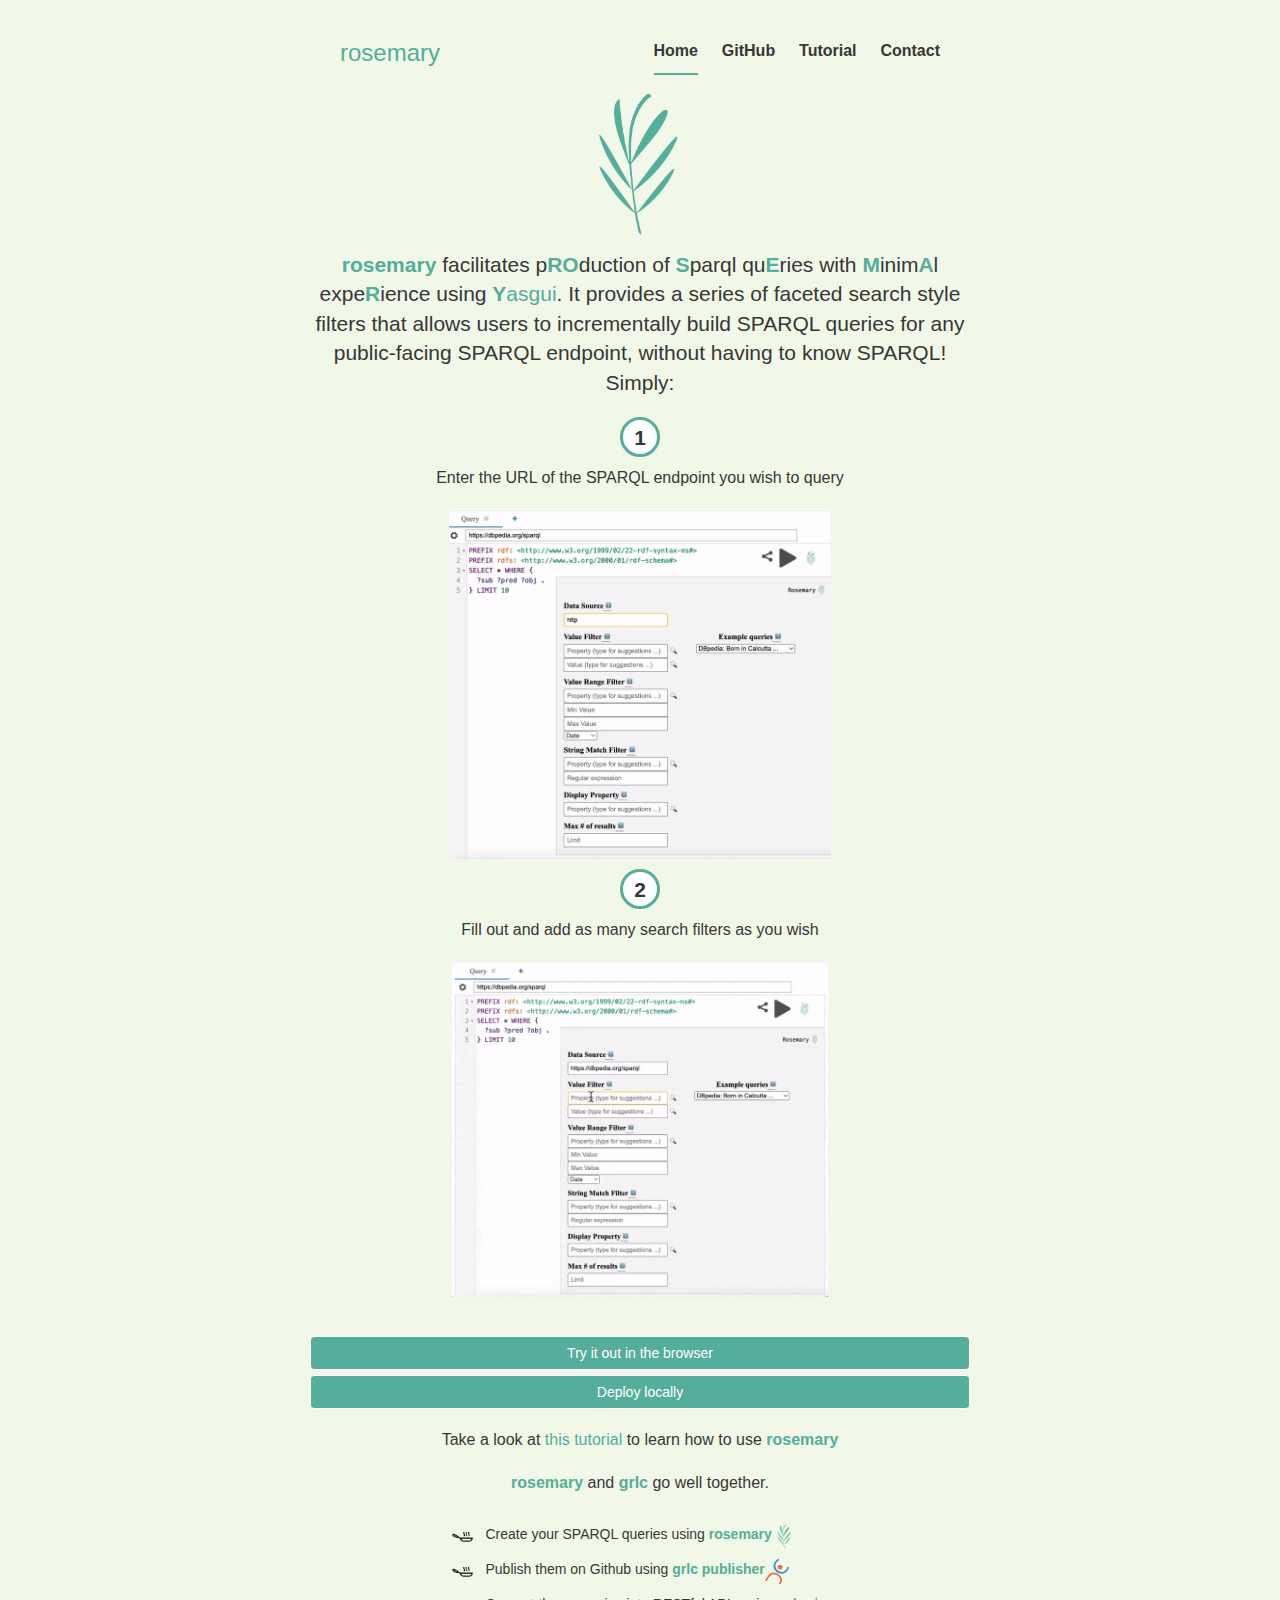
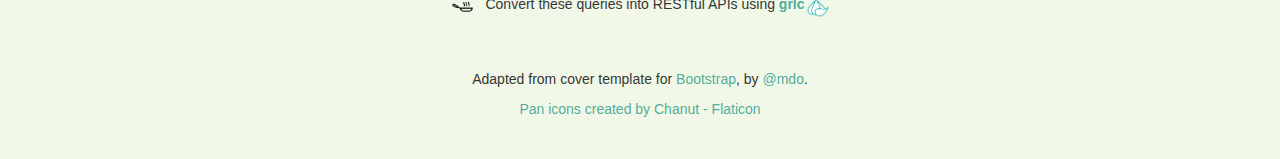
<file: index.html>
<!--
SPDX-FileCopyrightText: 2024 Kody Moodley

SPDX-License-Identifier: MIT
-->

<!DOCTYPE html>
<html lang="en">
  <head>
    <meta charset="utf-8">
    <meta http-equiv="X-UA-Compatible" content="IE=edge">
    <meta name="viewport" content="width=device-width, initial-scale=1">
    <!-- The above 3 meta tags *must* come first in the head; any other head content must come *after* these tags -->
    <meta name="description" content="rosemary produces SPARQL queries from form inputs without requiring knowledge of SPARQL">
    <meta name="author" content="Kody Moodley">
    <link rel="shortcut icon" href="img/favicon.ico">

    <title>rosemary</title>

    <link href="https://maxcdn.bootstrapcdn.com/bootstrap/3.3.7/css/bootstrap.min.css" rel="stylesheet">
    <link href="css/rosemary.css" rel="stylesheet">
    <script>
      (function(i,s,o,g,r,a,m){i['GoogleAnalyticsObject']=r;i[r]=i[r]||function(){
      (i[r].q=i[r].q||[]).push(arguments)},i[r].l=1*new Date();a=s.createElement(o),
      m=s.getElementsByTagName(o)[0];a.async=1;a.src=g;m.parentNode.insertBefore(a,m)
      })(window,document,'script','https://www.google-analytics.com/analytics.js','ga');

      ga('create', 'UA-80202120-1', 'auto');
      ga('send', 'pageview');

    </script>
  </head>

  <body>

    <div class="site-wrapper">

      <div class="site-wrapper-inner">

        <div class="cover-container">

          <div class="inner cover">
            <div class="inner">
              <h3 class="masthead-brand"><a href="index.html">rosemary</a></h3>
              <nav>
                <ul class="nav masthead-nav">
                  <li class="active"><a href="index.html">Home</a></li>
                  <li><a href="https://github.com/yasgui-with-rosemary/app/" target="_blank">GitHub</a></li>
                  <li><a href="tutorial.html">Tutorial</a></li>
                  <li><a href="contact.html">Contact</a></li>
                </ul>
              </nav>
            </div>
          </div>

          <div class="inner cover" style="margin-top: 30px">
	    <img src="img/rosemary-logo-v1.png" height="150">
            <p class="lead"> <b class='rosemarygreen'>rosemary</b> facilitates p<b class='rosemarygreen'>RO</b>duction of <b class='rosemarygreen'>S</b>parql qu<b class='rosemarygreen'>E</b>ries with <b class='rosemarygreen'>M</b>inim<b class='rosemarygreen'>A</b>l expe<b class='rosemarygreen'>R</b>ience using <a href='https://yasgui.triply.cc/'><b>Y</b>asgui</a>. It provides a series of faceted search style filters that allows users to incrementally build SPARQL queries for any public-facing SPARQL endpoint, without having to know SPARQL! Simply: </p>
	    <p class="lead circ-number">1</p>
	    <p class="lead smaller">Enter the URL of the SPARQL endpoint you wish to query</p>
      <p><img src="img/rosemary-endpoint-typing.gif" height="350"></p>
	    <p class="lead circ-number">2</p>
	    <p class="lead smaller">Fill out and add as many search filters as you wish</p>
      <p><img src="img/rosemary-filters-typing.gif" height="335"></p>
            <p class="lead">
        <br />
	      <a href="https://yasgui-with-rosemary.github.io/app/" class="btn btn-md btn-block btn-default" target="_blank">Try it out in the browser</a>
              <a href="https://github.com/yasgui-with-rosemary/app?tab=readme-ov-file#deploy-locally-requires-docker" class="btn btn-md btn-block btn-default" target="_blank">Deploy locally</a>
            </p>
          </div>

    <div class="inner cover">
	    <p class="lead smaller">Take a look at <a href="tutorial.html" target="_blank">this tutorial</a> to learn how to use <b class='rosemarygreen'>rosemary</b></p>
	  </div>

	  <div class="inner cover">
	    <p class="lead smaller"><a href="https://yasgui-with-rosemary.github.io/app/" target="_blank"><b>rosemary</b></a> and <a href="http://grlc.io"><b>grlc</b></a> go well together.</p>
      <div class="icon-list-container">
        <ul class="icon-list">
          <li><p>Create your SPARQL queries using <a href="https://yasgui-with-rosemary.github.io/app/"><b>rosemary</b></a></p> <img src="img/rosemary-logo-v1.png" height="25"></li>
          <li><p>Publish them on Github using <a href="https://github.com/CLARIAH/yasgui-grlc-publisher"><b>grlc publisher</b></a></p> <img src="img/clariah_logo.png" height="25"></li>
          <li><p>Convert these queries into RESTful APIs using <a href="http://grlc.io"><b>grlc</b></a></p> <img src="img/grlc_logo_02.png" height="25"></li>
        </ul>
      </div>
	  </div>

          <div class="inner cover">
            <div class="inner">
              <p>Adapted from cover template for <a href="http://getbootstrap.com">Bootstrap</a>, by <a href="https://twitter.com/mdo">@mdo</a>.</p>
              <p><a href="https://www.flaticon.com/free-icons/pan" title="pan icons">Pan icons created by Chanut - Flaticon</a></p>
            </div>
          </div>

        </div>

      </div>

    </div>

    <!-- Bootstrap core JavaScript
    ================================================== -->
    <!-- Placed at the end of the document so the pages load faster -->
    <script src="https://ajax.googleapis.com/ajax/libs/jquery/1.11.3/jquery.min.js"></script>
    <script src="https://maxcdn.bootstrapcdn.com/bootstrap/3.3.7/js/bootstrap.min.js"></script>
  </body>
</html>
</file>
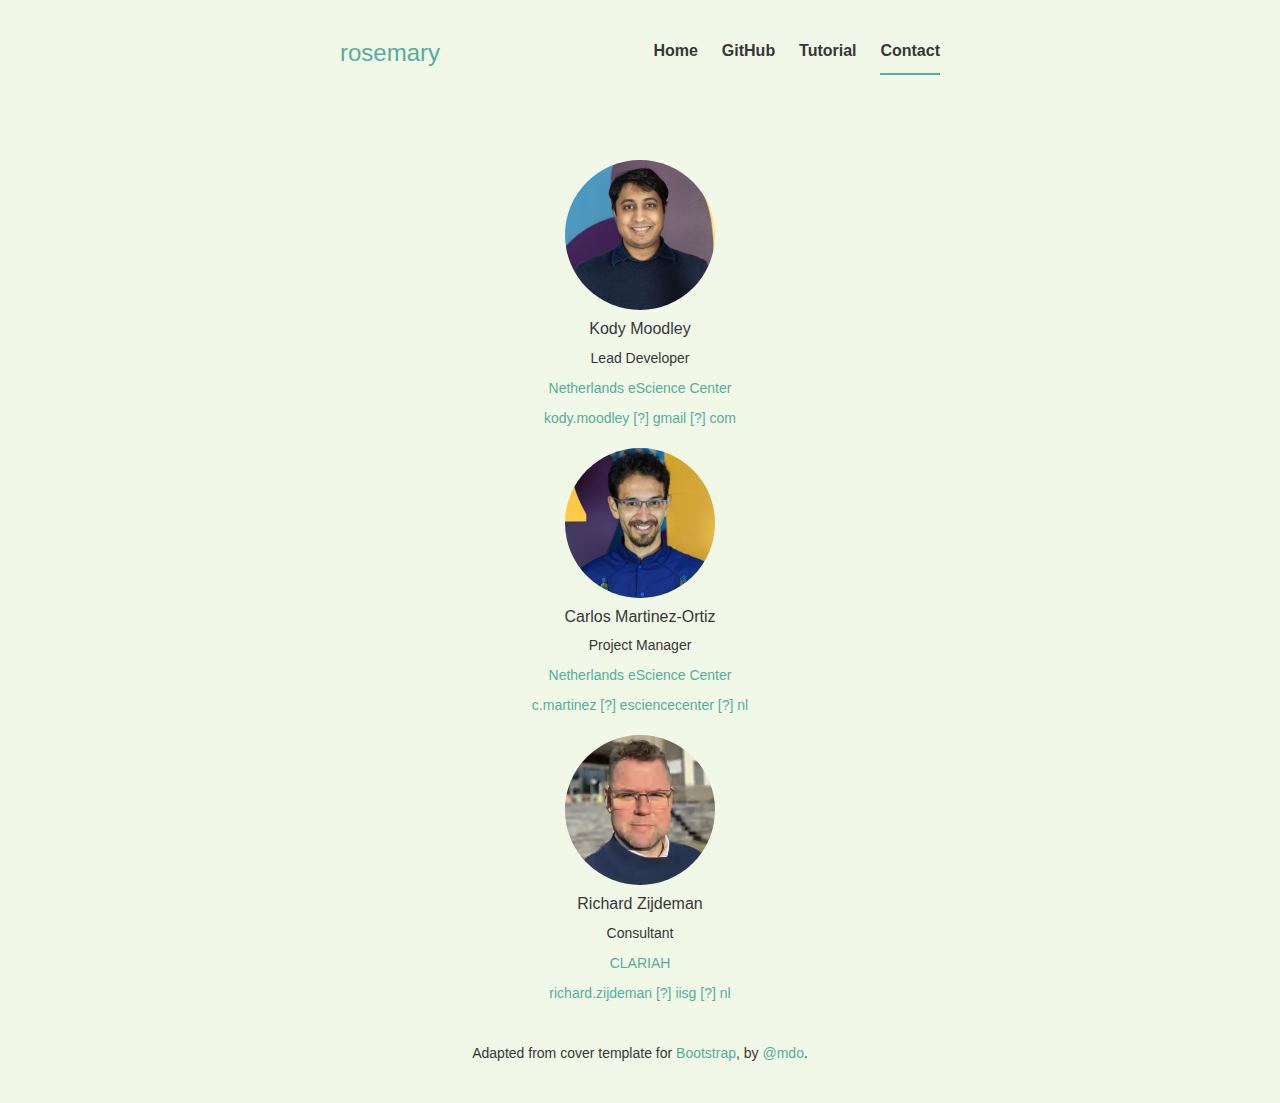
<file: contact.html>
<!--
SPDX-FileCopyrightText: 2024 Kody Moodley

SPDX-License-Identifier: MIT
-->

<!DOCTYPE html>
<html lang="en">
  <head>
    <meta charset="utf-8">
    <meta http-equiv="X-UA-Compatible" content="IE=edge">
    <meta name="viewport" content="width=device-width, initial-scale=1">
    <!-- The above 3 meta tags *must* come first in the head; any other head content must come *after* these tags -->
    <meta name="description" content="rosemary produces SPARQL queries from form inputs without requiring knowledge of SPARQL">
    <meta name="author" content="Kody Moodley">
    <link rel="shortcut icon" href="img/favicon.ico">

    <title>rosemary</title>

    <link href="https://maxcdn.bootstrapcdn.com/bootstrap/3.3.7/css/bootstrap.min.css" rel="stylesheet">
    <link href="css/rosemary.css" rel="stylesheet">
    <script>
      (function(i,s,o,g,r,a,m){i['GoogleAnalyticsObject']=r;i[r]=i[r]||function(){
      (i[r].q=i[r].q||[]).push(arguments)},i[r].l=1*new Date();a=s.createElement(o),
      m=s.getElementsByTagName(o)[0];a.async=1;a.src=g;m.parentNode.insertBefore(a,m)
      })(window,document,'script','https://www.google-analytics.com/analytics.js','ga');

      ga('create', 'UA-80202120-1', 'auto');
      ga('send', 'pageview');

    </script>
  </head>

  <body>

    <div class="site-wrapper">

      <div class="site-wrapper-inner">

        <div class="cover-container">

          <div class="inner cover">
            <div class="inner">
              <h3 class="masthead-brand"><a href="index.html">rosemary</a></h3>
              <nav>
                <ul class="nav masthead-nav">
                  <li><a href="index.html">Home</a></li>
                  <li><a href="https://github.com/yasgui-with-rosemary/app/" target="_blank">GitHub</a></li>
                  <li><a href="tutorial.html">Tutorial</a></li>
                  <li class="active"><a href="contact.html">Contact</a></li>
                </ul>
              </nav>
            </div>
          </div>

          <div class="contactinfocontainer">
            <div class="row">
              
              <!-- Contributor 1 -->
              <div class="col-md-12  contributor">
                <img src="img/kody_photo.jpg" alt="Kody Moodley" class="img-circle" width="150">
                <h4>Kody Moodley</h4>
                <p>Lead Developer</p>
                <p><a href="https://www.esciencecenter.nl/">Netherlands eScience Center</a></p>
                <p><span class="email" data-user="kody.moodley" data-domain="gmail" data-scope="com"></span></p>
                <script>
                  document.addEventListener("DOMContentLoaded", function() {
                    document.querySelectorAll('.email').forEach(function(el) {
                      let user = el.getAttribute('data-user');
                      let domain = el.getAttribute('data-domain');
                      let scope = el.getAttribute('data-scope');
                      el.innerHTML = `<a href="mailto:${user}@${domain}.${scope}">${user} [?] ${domain} [?] ${scope} </a>`;
                    });
                  });
                </script>
              </div>
          
              <!-- Contributor 2 -->
              <div class="col-md-12 contributor">
                <img src="img/carlos_photo.jpg" alt="Carlos Martinez-Ortiz" class="img-circle" width="150">
                <h4>Carlos Martinez-Ortiz</h4>
                <p>Project Manager</p>
                <p><a href="https://www.esciencecenter.nl/">Netherlands eScience Center</a></p>
                <p><span class="email" data-user="c.martinez" data-domain="esciencecenter" data-scope="nl"></span></p>
                <script>
                  document.addEventListener("DOMContentLoaded", function() {
                    document.querySelectorAll('.email').forEach(function(el) {
                      let user = el.getAttribute('data-user');
                      let domain = el.getAttribute('data-domain');
                      let scope = el.getAttribute('data-scope');
                      el.innerHTML = `<a href="mailto:${user}@${domain}.${scope}">${user} [?] ${domain} [?] ${scope} </a>`;
                    });
                  });
                </script>
              </div>
          
              <!-- Contributor 3 -->
              <div class="col-md-12">
                <img src="img/richard_photo.avif" alt="Richard Zijdeman" class="img-circle" width="150">
                <h4>Richard Zijdeman</h4>
                <p>Consultant</p>
                <p><a href="http://clariah.nl">CLARIAH</a></p>
                <p><span class="email" data-user="richard.zijdeman" data-domain="iisg" data-scope="nl"></span></p>
                <script>
                  document.addEventListener("DOMContentLoaded", function() {
                    document.querySelectorAll('.email').forEach(function(el) {
                      let user = el.getAttribute('data-user');
                      let domain = el.getAttribute('data-domain');
                      let scope = el.getAttribute('data-scope');
                      el.innerHTML = `<a href="mailto:${user}@${domain}.${scope}">${user} [?] ${domain} [?] ${scope} </a>`;
                    });
                  });
                </script>
              </div>
          
            </div>
          </div>
                    


          <div class="inner cover">
            <div class="inner">
              <p>Adapted from cover template for <a href="http://getbootstrap.com">Bootstrap</a>, by <a href="https://twitter.com/mdo">@mdo</a>.</p>
            </div>
          </div>

        </div>

      </div>

    </div>

    <!-- Bootstrap core JavaScript
    ================================================== -->
    <!-- Placed at the end of the document so the pages load faster -->
    <script src="https://ajax.googleapis.com/ajax/libs/jquery/1.11.3/jquery.min.js"></script>
    <script src="https://maxcdn.bootstrapcdn.com/bootstrap/3.3.7/js/bootstrap.min.js"></script>
  </body>
</html>
</file>
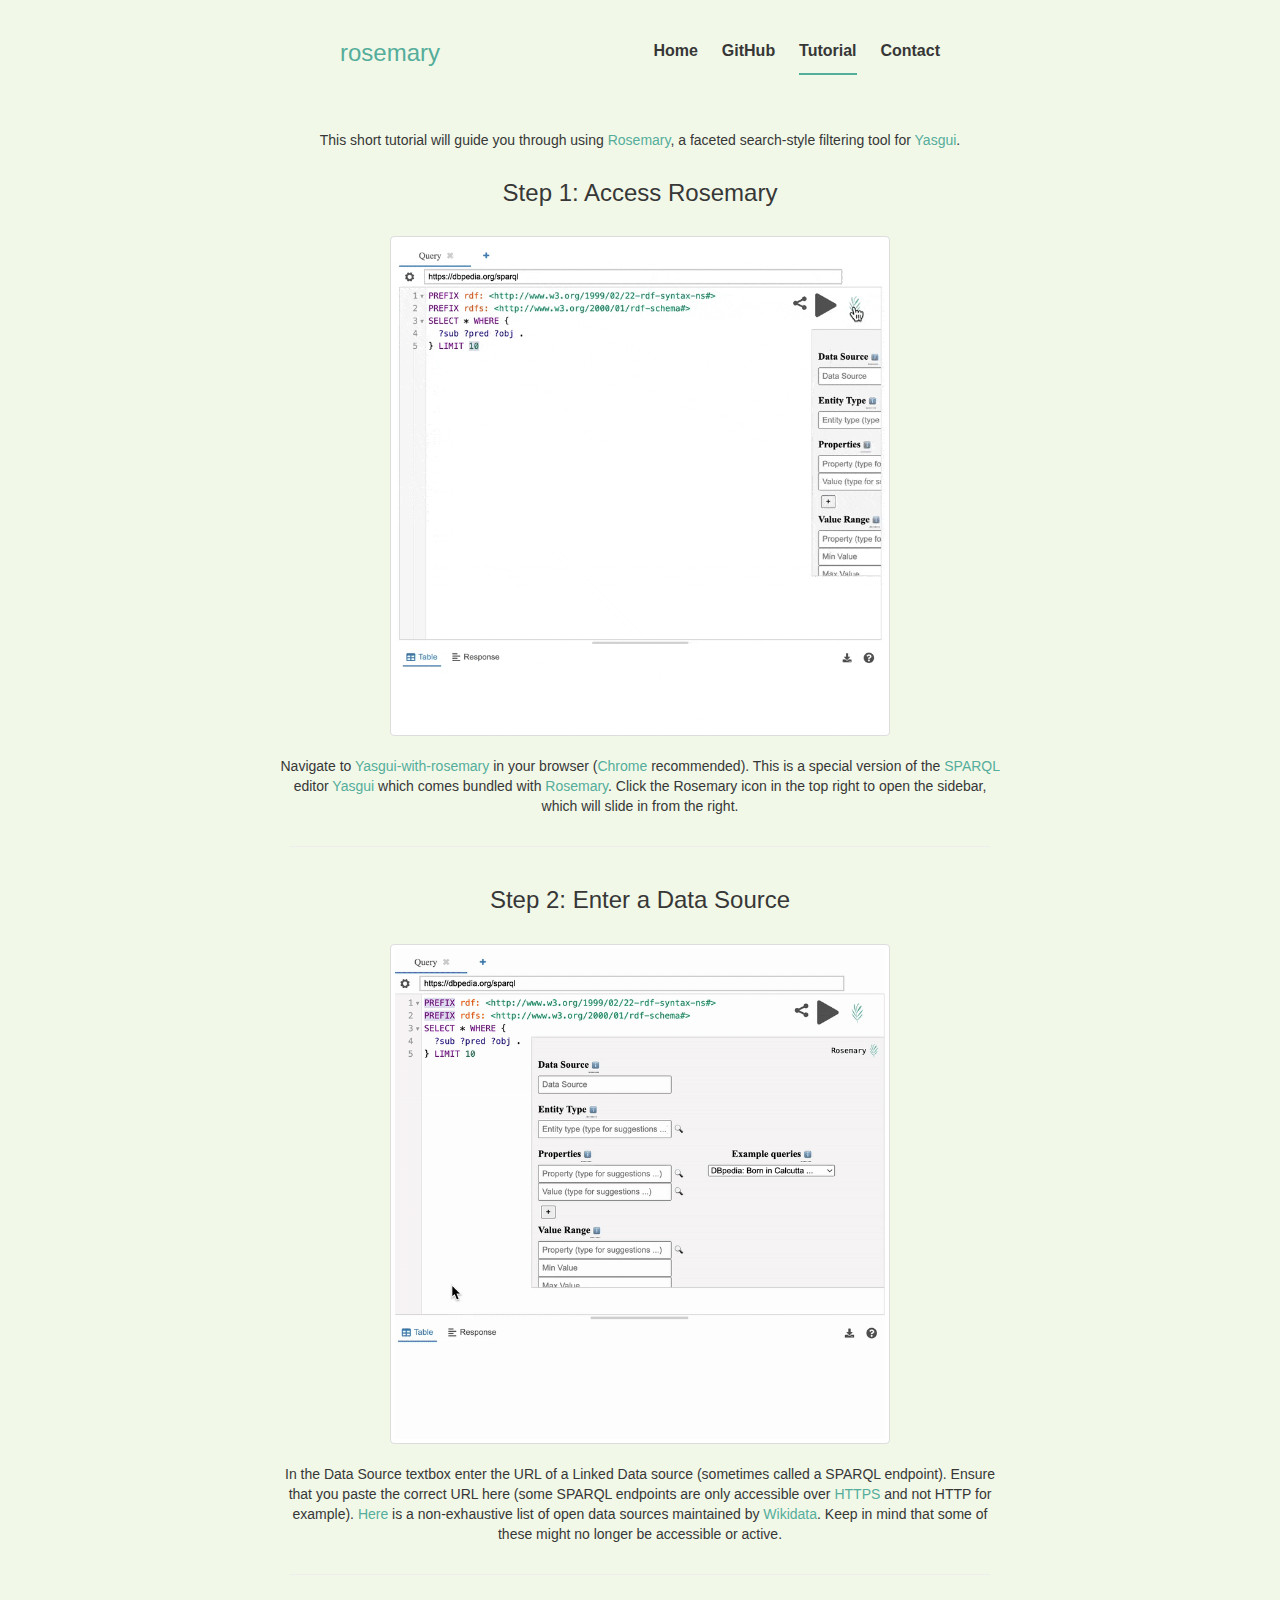
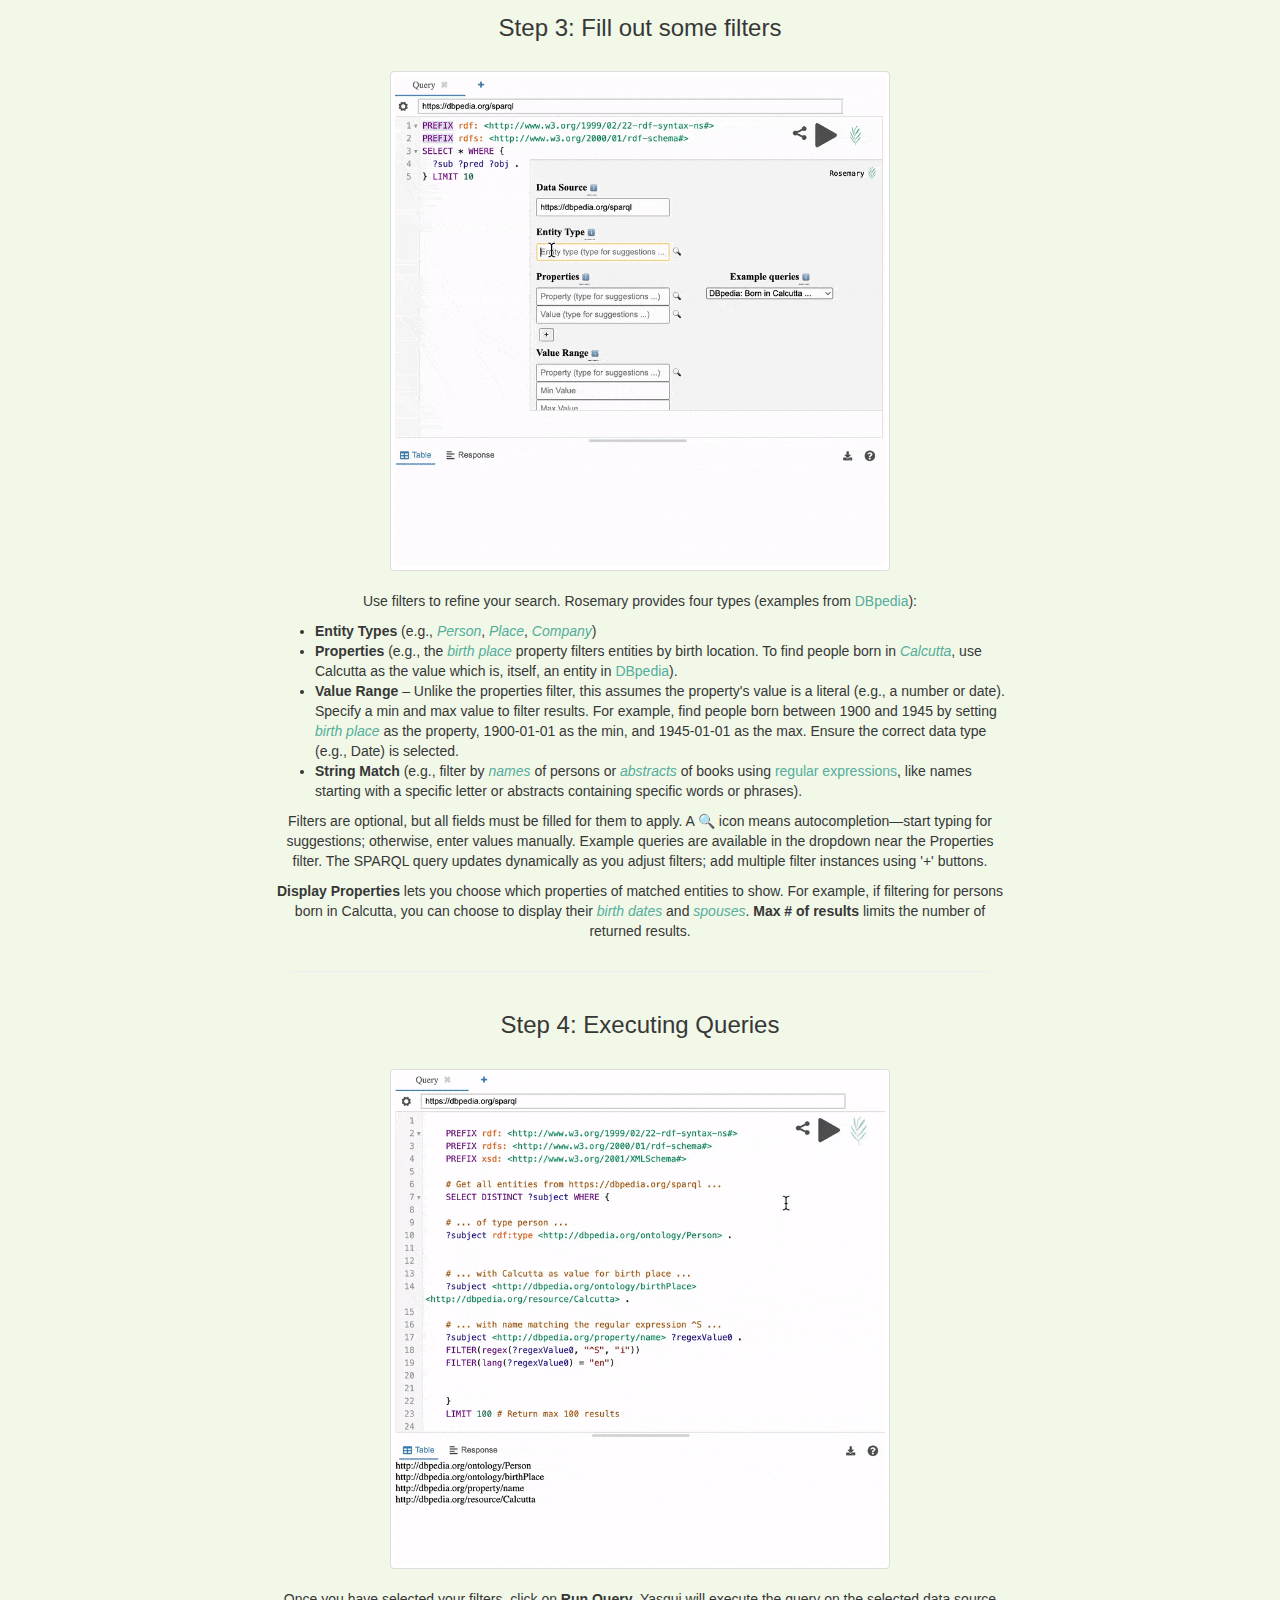
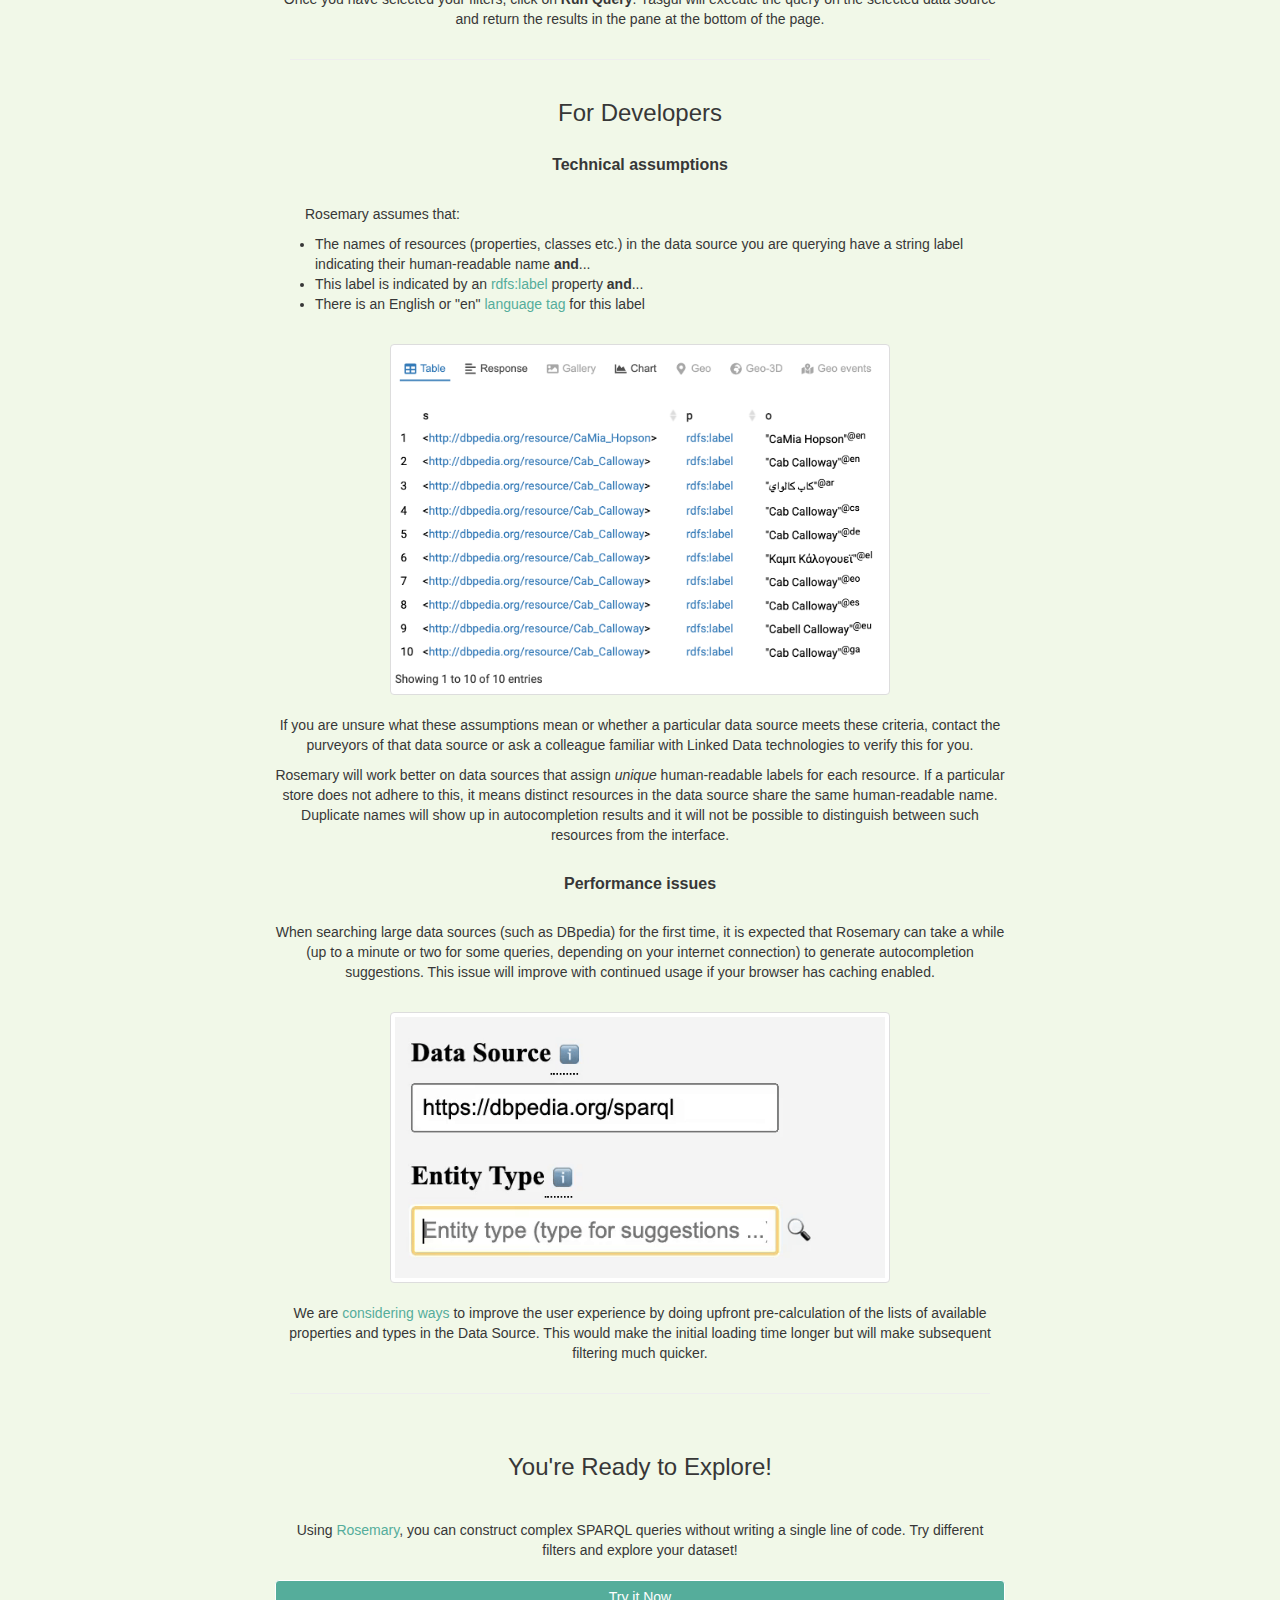
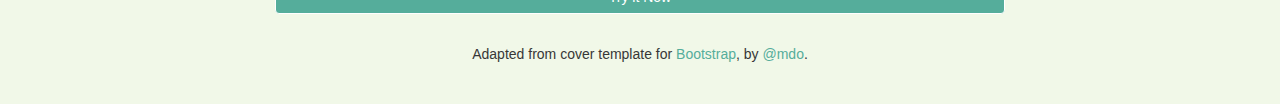
<file: tutorial.html>
<!--
SPDX-FileCopyrightText: 2024 Kody Moodley

SPDX-License-Identifier: MIT
-->

<!DOCTYPE html>
<html lang="en">

<head>
  <meta charset="utf-8">
  <meta http-equiv="X-UA-Compatible" content="IE=edge">
  <meta name="viewport" content="width=device-width, initial-scale=1">
  <!-- The above 3 meta tags *must* come first in the head; any other head content must come *after* these tags -->
  <meta name="description"
    content="rosemary produces SPARQL queries from form inputs without requiring knowledge of SPARQL">
  <meta name="author" content="Kody Moodley">
  <link rel="shortcut icon" href="img/favicon.ico">

  <title>rosemary</title>

  <link href="https://maxcdn.bootstrapcdn.com/bootstrap/3.3.7/css/bootstrap.min.css" rel="stylesheet">
  <link href="css/rosemary.css" rel="stylesheet">
  <script>
    (function (i, s, o, g, r, a, m) {
      i['GoogleAnalyticsObject'] = r; i[r] = i[r] || function () {
        (i[r].q = i[r].q || []).push(arguments)
      }, i[r].l = 1 * new Date(); a = s.createElement(o),
        m = s.getElementsByTagName(o)[0]; a.async = 1; a.src = g; m.parentNode.insertBefore(a, m)
    })(window, document, 'script', 'https://www.google-analytics.com/analytics.js', 'ga');

    ga('create', 'UA-80202120-1', 'auto');
    ga('send', 'pageview');

  </script>
  <script src="https://ajax.googleapis.com/ajax/libs/jquery/1.11.3/jquery.min.js"></script>
  <script src="https://maxcdn.bootstrapcdn.com/bootstrap/3.3.7/js/bootstrap.min.js"></script>

</head>

<body>

  <div class="site-wrapper">

    <div class="site-wrapper-inner">

      <div class="cover-container">

        <div class="inner cover">
          <div class="inner">
            <h3 class="masthead-brand"><a href="index.html">rosemary</a></h3>
            <nav>
              <ul class="nav masthead-nav">
                <li><a href="index.html">Home</a></li>
                <li><a href="https://github.com/yasgui-with-rosemary/app/" target="_blank">GitHub</a></li>
                <li class="active"><a href="tutorial.html">Tutorial</a></li>
                <li><a href="contact.html">Contact</a></li>
              </ul>
            </nav>
          </div>
        </div>

        <div class="tutorialcontainer">
          <p>This short tutorial will guide you through using <a
              href="https://yasgui-with-rosemary.github.io/app/">Rosemary</a>, a faceted search-style filtering tool for
            <a href="http://yasgui.triply.cc" target="_blank">Yasgui</a>.</p>

          <div class="row">
            <h3>Step 1: Access Rosemary</h3>
            <div class="imgcontainer"><img src="img/step_1_access_rosemary.gif" alt="Yasgui-with-rosemary screenshot"
                class="img-responsive img-thumbnail" width="500"></div>
            <p>
              Navigate to <a href="https://yasgui-with-rosemary.github.io/app/" target="_blank">Yasgui-with-rosemary</a>
              in your browser (<a href="https://www.google.com/chrome/">Chrome</a> recommended). This is a special
              version of the <a href="https://www.w3.org/TR/sparql11-query/" target="_blank">SPARQL</a> editor <a
                href="http://yasgui.triply.cc" target="_blank">Yasgui</a> which comes bundled with <a
                href="https://github.com/yasgui-with-rosemary/app" target="_blank">Rosemary</a>. Click the Rosemary icon
              in the top right to open the sidebar, which will slide in from the right.
            </p>
          </div>

          <hr>

          <div class="row">
            <h3>Step 2: Enter a Data Source</h3>
            <div class="imgcontainer"><img src="img/step_2_enter_sparql_url.gif"
                alt="Rosemary filter panel screenshot" class="img-responsive img-thumbnail" width="500"></div>
            <p>
              In the Data Source textbox enter the URL of a Linked Data source (sometimes called a SPARQL endpoint).
              Ensure that you paste the correct URL here (some SPARQL endpoints are only accessible over <a
                href="https://en.wikipedia.org/wiki/HTTPS" target="_blank">HTTPS</a> and not HTTP for example). <a
                href="https://www.wikidata.org/wiki/Wikidata%3ALists/SPARQL_endpoints" target="_blank">Here</a> is a
              non-exhaustive list of open data sources maintained by <a href="https://www.wikidata.org"
                target="_blank">Wikidata</a>. Keep in mind that some of these might no longer be accessible or active.
            </p>
          </div>

          <hr>

          <div class="row">
            <h3>Step 3: Fill out some filters</h3>
            <div class="imgcontainer"><img src="img/step_3_fill_out_filters.gif" alt="Filtering Screenshot"
                class="img-responsive img-thumbnail" width="500"></div>
            <p>
              Use filters to refine your search. Rosemary provides four types (examples from <a href="https://www.dbpedia.org/"
              target="_blank">DBpedia</a>):
            </p>

            <div>
              <ul>
                <li><strong>Entity Types</strong> (e.g., <a href="https://dbpedia.org/ontology/Person"
                    target="_blank"><em>Person</em></a>, <a href="https://dbpedia.org/ontology/Place"
                    target="_blank"><em>Place</em></a>, <a href="https://dbpedia.org/ontology/Company"
                    target="_blank"><em>Company</em></a>)</li>

                <li><strong>Properties</strong> (e.g., the <a href="https://dbpedia.org/ontology/birthPlace"
                    target="_blank"><em>birth place</em></a> property filters entities by birth location. To find people
                  born in <a href="https://dbpedia.org/resource/Calcutta" target="_blank"><em>Calcutta</em></a>, use Calcutta as the value which is, itself, an entity in <a href="https://www.dbpedia.org/"
                  target="_blank">DBpedia</a>).</li>

                <li><strong>Value Range</strong> – Unlike the properties filter, this assumes the property's value is a literal (e.g., a number or date). Specify a min and max value to filter results.  
                  For example, find people born between 1900 and 1945 by setting <a href="https://dbpedia.org/ontology/birthPlace" target="_blank"><em>birth place</em></a> as the property, 1900-01-01 as the min, and 1945-01-01 as the max. Ensure the correct data type (e.g., Date) is selected.  
                  </li>
                    
                <li><strong>String Match</strong> (e.g., filter by <a href="https://dbpedia.org/property/name"
                    target="_blank"><em>names</em></a> of persons or <a href="https://dbpedia.org/ontology/abstract"
                    target="_blank"><em>abstracts</em></a> of books using <a
                    href="https://en.wikipedia.org/wiki/Regular_expression" target="_blank">regular expressions</a>,
                  like names starting with a specific letter or abstracts containing specific words or phrases).</li>
              </ul>
            </div>

            <p>
              Filters are optional, but all fields must be filled for them to apply. A 🔍 icon means autocompletion—start typing for suggestions; otherwise, enter values manually.  
              Example queries are available in the dropdown near the Properties filter. The SPARQL query updates dynamically as you adjust filters; add multiple filter instances using '+' buttons.
            </p>

            <p>
              <strong>Display Properties</strong> lets you choose which properties of matched entities to show. For example, if filtering for persons born in Calcutta, you can choose to display their <a href="https://dbpedia.org/ontology/birthDate" target="_blank"><em>birth dates</em></a> and <a href="https://dbpedia.org/ontology/spouse" target="_blank"><em>spouses</em></a>.  
              <strong>Max # of results</strong> limits the number of returned results.  
            </p>
            
          </div>

          <hr>

          <div class="row">
            <h3>Step 4: Executing Queries</h3>
            <div class="imgcontainer"><img src="img/step_4_execute_query.gif" alt="Executing Query Screenshot"
                class="img-responsive img-thumbnail" width="500"></div>
            <p>
              Once you have selected your filters, click on <strong>Run Query</strong>. Yasgui will execute the
              query on the selected data source and return the results in the pane at the bottom of the page.
            </p>
          </div>

          <hr>

          <div class="row">
            <h3>For Developers</h3>
            <h4 class="tech"><strong>Technical assumptions</strong></h4>

            <p class="assume">Rosemary assumes that:</p>
            <ul>
              <li>The names of resources (properties, classes etc.) in the data source you are querying have a string
                label indicating their human-readable name <strong>and</strong>...</li>
              <li>This label is indicated by an <a href="https://www.w3.org/TR/rdf-schema/#ch_label"
                  target="_blank">rdfs:label</a> property <strong>and</strong>...</li>
              <li>There is an English or "en" <a href="https://www.w3.org/TR/rdf11-concepts/#section-Graph-Literal"
                  target="_blank">language tag</a> for this label</li>
            </ul>

            <div class="imgcontainer"><img src="img/rdfs_label.png" alt="rdfs label"
              class="img-responsive img-thumbnail" width="500"></div>

            <p>
              If you are unsure what these assumptions mean or whether a particular data source meets these criteria,
              contact the purveyors of that data source or ask a colleague familiar with Linked Data technologies to
              verify this for you.
            </p>

            <p>
              Rosemary will work better on data sources that assign <em>unique</em> human-readable labels for each
              resource. If a particular store does not adhere to this, it means distinct resources in the data source
              share the same human-readable name. Duplicate names will show up in autocompletion results and it will not
              be possible to distinguish between such resources from the interface.
            </p>

            <h4 class="tech"><strong>Performance issues</strong></h4>
            <p>When searching large data sources (such as DBpedia) for the first time, it is expected that Rosemary can take a while (up to a minute or two for some queries, depending on your internet connection) to generate autocompletion suggestions. This issue will improve with continued usage if your browser has caching enabled. 
            </p>  

            <div class="imgcontainer"><img src="img/rosemary_loading.gif" alt="loading"
              class="img-responsive img-thumbnail" width="500"></div>

            <p>We are <a href="https://github.com/yasgui-with-rosemary/app/issues/4" target="_blank">considering ways</a> to improve the user experience by doing upfront pre-calculation of the lists of available properties and types in the Data Source. This would make the initial loading time longer but will make subsequent filtering much quicker.</p>
          </div>

          <hr>

          <div class="row">
            <h3 class="imgcontainer">You're Ready to Explore!</h3>
            <p class="spacing">
              Using <a href="https://github.com/yasgui-with-rosemary/app/" target="_blank">Rosemary</a>, you can
              construct complex SPARQL queries without writing a single line of code. Try different filters and explore
              your dataset!
            </p>
            <a href="https://yasgui-with-rosemary.github.io/app/" class="btn btn-md btn-block btn-default"
              target="_blank">Try it Now</a>
          </div>
        </div>

      </div>

      <div class="inner cover">
        <div class="inner">
          <p>Adapted from cover template for <a href="http://getbootstrap.com">Bootstrap</a>, by <a
              href="https://twitter.com/mdo">@mdo</a>.</p>
        </div>
      </div>

    </div>

  </div>

  </div>

  <!-- Bootstrap core JavaScript
    ================================================== -->
  <!-- Placed at the end of the document so the pages load faster -->
  <script src="https://ajax.googleapis.com/ajax/libs/jquery/1.11.3/jquery.min.js"></script>
  <script src="https://maxcdn.bootstrapcdn.com/bootstrap/3.3.7/js/bootstrap.min.js"></script>
</body>

</html>
</file>
<file: css/rosemary.css>
/*
 * SPDX-FileCopyrightText: 2022 Albert Meroño, Rinke Hoekstra, Carlos Martínez
 *
 * SPDX-License-Identifier: MIT
 */

/* Adapted from bootstrap's cover.css */

/*
 * Globals
 */

 /*
 * Color palette - Rosemary

D8EFD3
95D2B3
55AD9B
F1F8E8

*/

.assume {
  display: block;
  float: left;
  padding-left: 30px;
}

h4 {
  font-size: 12pt;
}

.tech {
  padding: 20px;
}

.spacing {
  padding: 10px;
}

.contributor {
  padding-bottom: 10px;
}

.othercontainer {
  padding-bottom: 20px;
}

.imgcontainer {
  padding: 20px;
}

.contactinfocontainer {
  padding-top: 100px;
}

.tutorialcontainer {
  padding-top: 70px;
}

/* Links */
a:focus {
  color: #373737;
}
a,a:hover {
  color: #55AD9B;
}

.rosemarygreen {
  color: #55AD9B;
}

/* Custom default button */
.btn-default:hover,.bton-default:focus {
  color: #fff;
  text-shadow: none; /* Prevent inheritence from `body` */
  background-color: #95D2B3;
  border: 1px solid #fff;
}
.btn-default {
  color: #fff;
  text-shadow: none; /* Prevent inheritence from `body` */
  background-color: #55AD9B;
  border: 1px solid #fff;
}


/*
 * Base structure
 */

html,
body {
  height: 100%;
  background-color: #F1F8E8;
}
body {
  color: #373737;
  text-align: center;
  /* text-shadow: 0 1px 3px rgba(0,0,0,.5); */
}




/* ul.icon-list {
  list-style-position: outside;
  padding-left: 20px;
}

ul.icon-list li {
  margin: 10px 0; 
  padding-left: 35px; 
  position: relative;
}

ul.icon-list li::before {
  content: '';
  position: absolute;
  left: 120px;
  top: 0;
  width: 25px; 
  height: 25px;
  background-image: url('../frying-pan.png');
  background-size: cover;
} */





/* Remove default bullets */
ul.icon-list {
  list-style: none; /* Removes default bullet points */
  padding-left: 0; /* Removes default padding */
}

/* Style each list item */
ul.icon-list li {
  display: flex; /* Use flexbox to align icon and text */
  align-items: left; /* Vertically center the icon and text */
  margin: 10px 0; /* Adds spacing between list items */
}

/* Icon styling */
ul.icon-list li::before {
  content: '';
  display: inline-block;
  width: 25px; /* Icon width */
  height: 25px; /* Icon height */
  background-image: url('../img/frying-pan.png'); /* Path to your icon */
  background-size: cover; /* Adjust the icon size */
  margin-right: 10px; /* Space between icon and text */
}

/* Paragraphs inside list items */
ul.icon-list li p {
  margin: 0; /* Remove default margins to prevent text shift */
  word-wrap: break-word; /* Ensure long text wraps properly */
}

/* Style the container that holds the unordered list */
.icon-list-container {
  text-align: center;
}

/* Center the unordered list itself */
.icon-list {
  display: inline-block; /* Make the ul behave like an inline element for centering */
  text-align: left; /* Ensure the list items are left-aligned */
  padding-left: 0; /* Remove any additional padding */
}

ul {
  display: inline-block;
  text-align: left;
}






/* Extra markup and styles for table-esque vertical and horizontal centering */
.site-wrapper {
  display: table;
  width: 100%;
  height: 100%; /* For at least Firefox */
  min-height: 100%;
  /* -webkit-box-shadow: inset 0 0 65px rgba(0,0,0,.5);
          box-shadow: inset 0 0 65px rgba(0,0,0,.5); */
}
.site-wrapper-inner {
  display: table-cell;
  vertical-align: top;
}
.cover-container {
  margin-right: auto;
  margin-left: auto;
}

/* Padding for spacing */
.inner {
  padding: 30px;
}

.smaller {
  font-size: 16px;
}


/*
 * Header
 */
.masthead-brand {
  margin-top: 10px;
  margin-bottom: 10px;
}

.masthead-nav > li {
  display: inline-block;
}
.masthead-nav > li + li {
  margin-left: 20px;
}
.masthead-nav > li > a {
  padding-right: 0;
  padding-left: 0;
  font-size: 16px;
  font-weight: bold;
  color: #373737; /* IE8 proofing */
  /* color: rgba(255,255,255,.75); */
  border-bottom: 2px solid transparent;
}
.masthead-nav > li > a:hover,
.masthead-nav > li > a:focus {
  background-color: transparent;
  border-bottom-color: #373737;
  /* border-bottom-color: rgba(255,255,255,.25); */
}
.masthead-nav > .active > a,
.masthead-nav > .active > a:hover,
.masthead-nav > .active > a:focus {
  color: #373737;
  border-bottom-color: #55AD9B;
}

@media (min-width: 768px) {
  .masthead-brand {
    float: left;
  }
  .masthead-nav {
    float: right;
  }
}


/*
 * Cover
 */

.cover {
  padding: 0 20px;
}
.cover .btn-lg {
  padding: 10px 20px;
  font-weight: bold;
}


/*
 * Footer
 */

.mastfoot {
  color: #373737; /* IE8 proofing */
  /* color: rgba(255,255,255,.5); */
}


/*
 * Affix and center
 */

@media (min-width: 768px) {
  /* Pull out the header and footer */
  .masthead {
    position: fixed;
    top: 0;
  }
  .mastfoot {
    position: fixed;
    bottom: 0;
  }
  /* Start the vertical centering */
  .site-wrapper-inner {
    vertical-align: middle;
  }
  /* Handle the widths */
  .masthead,
  .mastfoot,
  .cover-container {
    width: 100%; /* Must be percentage or pixels for horizontal alignment */
  }
}

@media (min-width: 992px) {
  .masthead,
  .mastfoot,
  .cover-container {
    width: 700px;
  }
}


/* grlc specific styles */

.circ-number {
    background-color: #fff;
    border: 3px solid #55AD9B;
    width: 40px;
    line-height: 36px;
    height: 40px;
    display: block;
    margin: 0 auto;
    border-radius: 50%;
    font-weight: bold;
}

/* Add space between p paragraphs */

.lead {
  margin-top: 10px;
}

.row {
  text-align: center;
}
</file>
